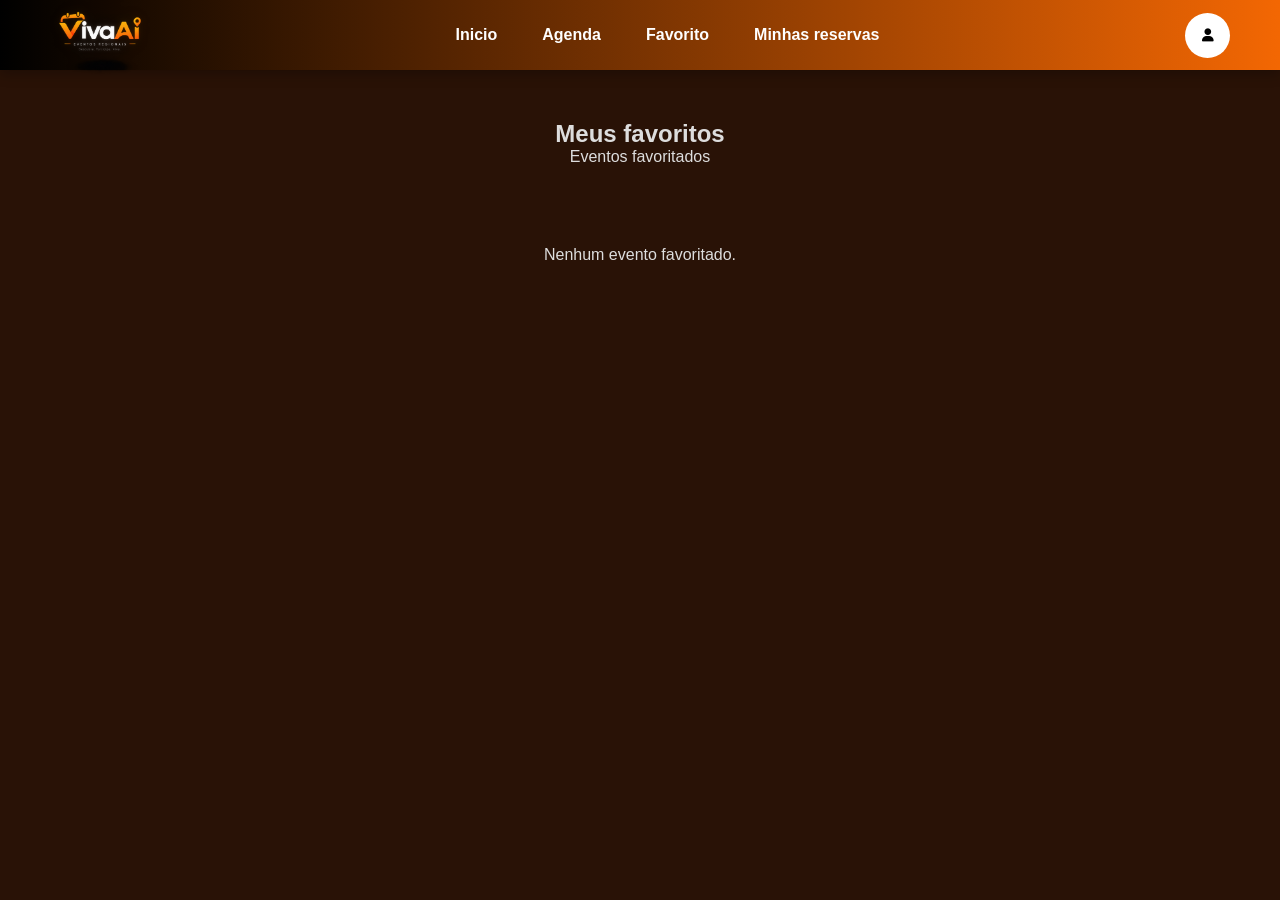
<file: pages/favoritos.html>
<!DOCTYPE html>
    <html lang="pt-br">

        <head>
            <meta charset="UTF-8">
            <meta name="viewport" content="width=device-width, initial-scale=1.0">
            <title>Viva ai</title>
            <link rel="stylesheet" href="https://cdnjs.cloudflare.com/ajax/libs/font-awesome/6.7.2/css/all.min.css">
            <link href="../pages/css/style.css" rel="stylesheet">
            <script src="../pages/js/dados.js" defer></script>
            <script src="../pages/js/app.js" defer></script>
        </head>
        <body class="favoritos">

            <header>

            <div id="logo">
                <img src="../pages/assents/img/viva-ai.png" alt="Logo Viva Ai" width="100" height="100">
            </div>

            <nav id="menu">
                <ul class="menu-navegacao">
                
                    <li><a href="../pages/inicio.html">Inicio</a></li>
                
                    <li id="agenda">
                <a href="#">Agenda</a>
                </li>
                
                    <li><a href="../pages/favoritos.html">Favorito</a></li>
                
                    <li><a href="../pages/minhas-reservas.html">Minhas reservas</a></li>
                
                </ul>
                
                <div class="calendar">
                
                    <button type="button" id="fechar">X</button>
                
                    <div class="header-agenda" id="mes-ano"></div>
                
                    <div class="semanas">
                        <div>Dom</div>
                        <div>Seg</div>
                        <div>Ter</div>
                        <div>Qua</div>
                        <div>Qui</div>
                        <div>Sex</div>
                        <div>Sáb</div>
                    </div>
                
                    <div class="dias" id="dias-calendario"></div>
                
                    <div class="eventos" id="eventos"></div>
                
                    <div class="btn-agenda">
                <button type="button" id="btn-anterior">Anterior</button>
                <button type="button" id="btn-proximo">Próximo</button>
                </div>
                
                </div>
            </nav>

            <button type="button">
                <i class="fa-solid fa-user"></i>
            </button>

        </header>

        <main>

            <div class="titulo-favoritos">
                <h2>Meus favoritos</h2>

                <p>Eventos favoritados</p>
            </div>

            <!-- favorito -->

            <div id="lista-favoritos"></div>

        </main>
        </body>
    </html>
</file>
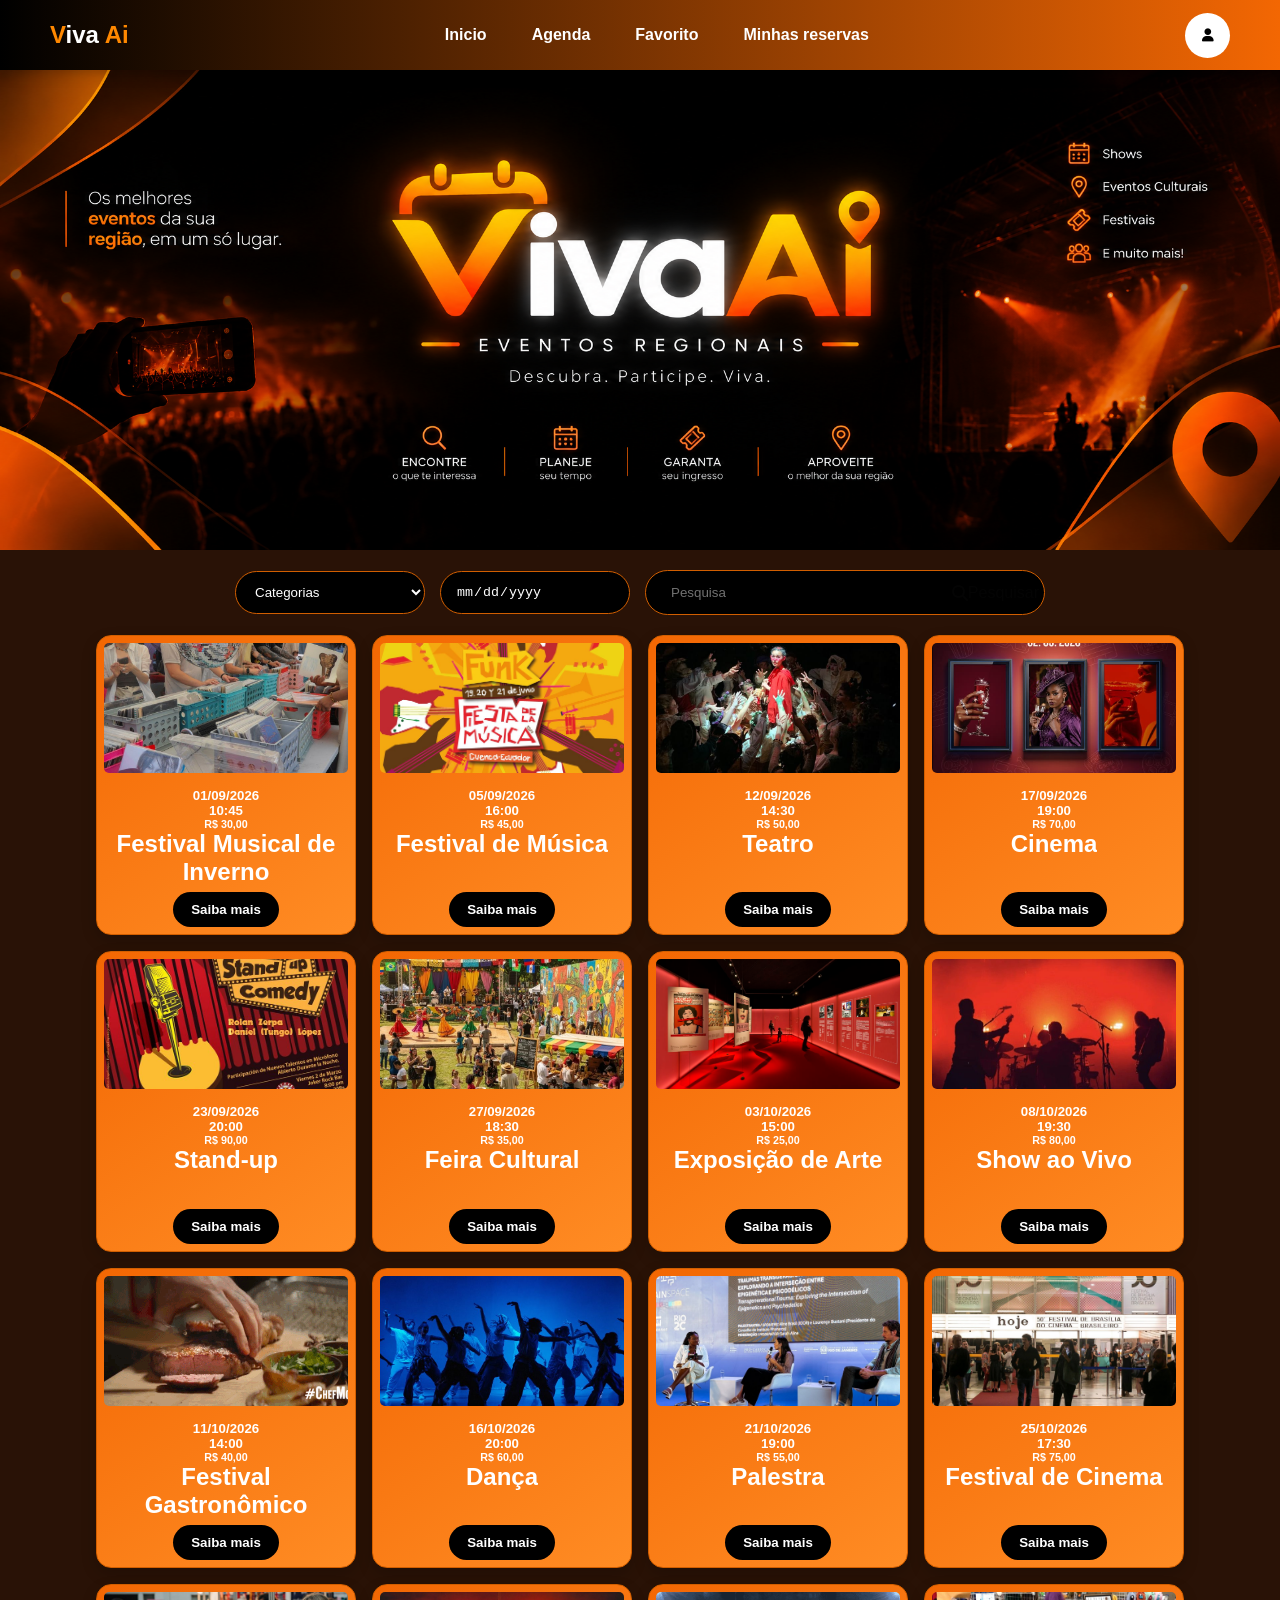
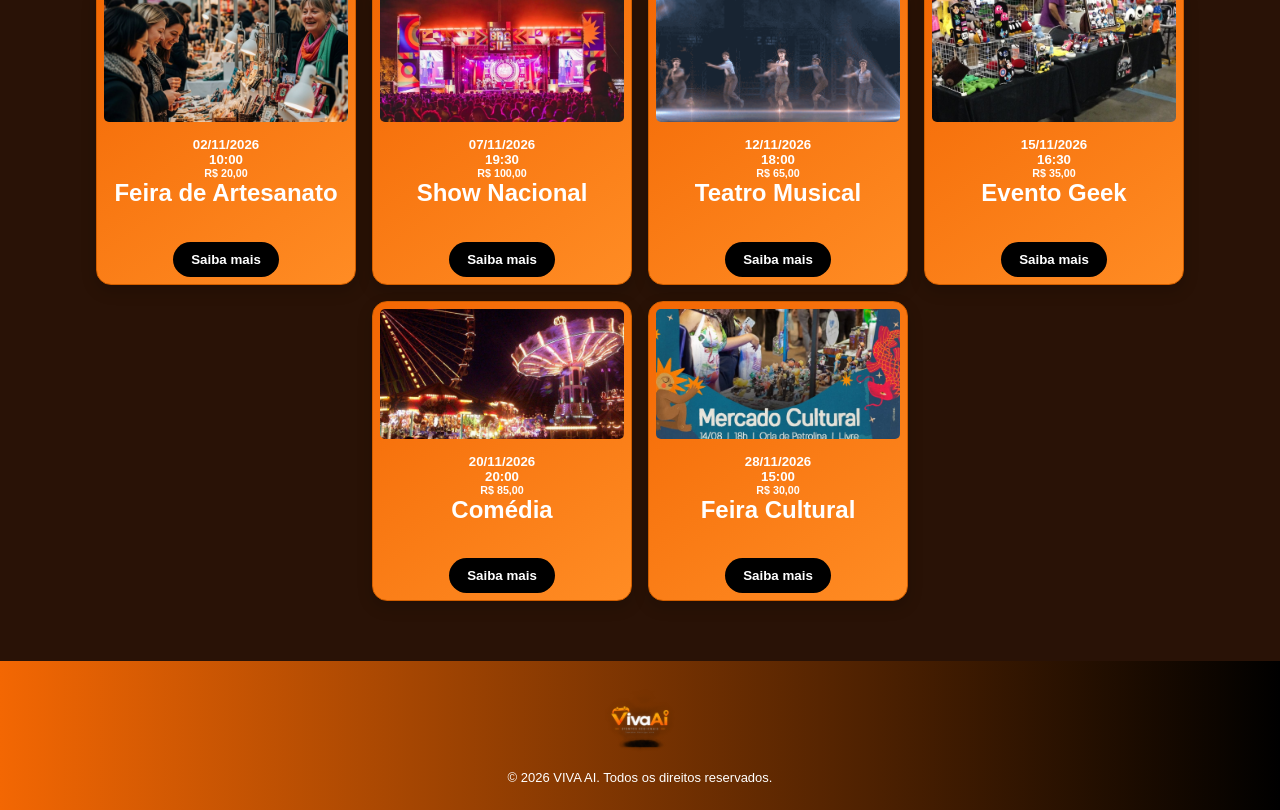
<file: pages/inicio.html>
<!DOCTYPE html>
<html lang="pt-br">
    <head>
        <meta charset="UTF-8">
        <meta name="viewport" content="width=device-width,initial-scale=1.0">

            <title>Viva AI</title>

        <link rel="stylesheet" href="https://cdnjs.cloudflare.com/ajax/libs/font-awesome/6.7.2/css/all.min.css">
        <link rel="stylesheet" href="../pages/css/style.css">

        <script src="../pages/js/dados.js" defer></script>
        <script src="../pages/js/app.js" defer></script>
    </head>

    <body>

        <header>
        <div id="logo"><h1> <strong>V</strong>iva <strong>Ai</strong></h1></div>

        <nav id="menu">
            <ul class="menu-navegacao">
                <li><a href="inicio.html">Inicio</a></li>
                <li id="agenda"><a href="#">Agenda</a></li>
                <li><a href="../pages/favoritos.html">Favorito</a></li>
                <li><a href="../pages/minhas-reservas.html">Minhas reservas</a></li>
            </ul>

            <div class="calendar">
                <button type="button" id="fechar">X</button>
                <div class="header-agenda" id="mes-ano"></div>
                <div class="semanas">
                    <div>Dom</div><div>Seg</div><div>Ter</div><div>Qua</div><div>Qui</div><div>Sex</div><div>Sáb</div>
                </div>

                <div class="dias" id="dias-calendario"></div>
                <div class="eventos" id="eventos"></div>
                <div class="btn-agenda">

                <button type="button" id="btn-anterior">Anterior</button>
                <button type="button" id="btn-proximo">Próximo</button>
                </div>
            </div>
        </nav>

            <button type="button"><i class="fa-solid fa-user"></i></button>
        </header>

        <main>
            <section class="conteudo-principal">
                <div class="conteudo-banner">
                    <img src="../pages/assents/img/vivaaibanner.png" alt="Logo Viva Ai">
                </div>

                <form>
                    <select id="categorias">
                        <option class="disabled" disabled selected>Categorias</option>
                        <option value="Todas">Todos os eventos</option>
                        <option value="Sociais">Sociais</option>
                        <option value="Culturais">Culturais</option>
                        <option value="Esportivos">Esportivos</option>
                        <option value="Educacionais">Educacionais</option>
                        <option value="Musicais">Musicais</option>
                        <option value="Tecnológicos">Tecnológicos</option>
                        <option value="Religiosos">Religiosos</option>
                    </select>

                    <input type="date" id="data">

                    <div class="pesquisa-container">
                        <label for="pesquisa">
                        <input placeholder="Pesquisa" type="text" id="pesquisa">
                        <i class="fa-solid fa-magnifying-glass"></i> Pesquisar
                        </label>
                    </div>
                </form>
            </section>

            <article>
                <div id="lista-eventos"></div>

                <div id="detalhes-evento">
                    <button class="btn-fechar-dtl" id="btn-fechar-detalhes">X</button>

                    <div class="detalhes-conteudo">
                        <h2 id="detalhes-titulo"></h2>
                        <img id="detalhes-imagem">
                        <p id="detalhes-descricao"></p>

                        <p><strong>Data:</strong> <span id="detalhes-data"></span></p>
                        <p><strong>Hora:</strong> <span id="detalhes-hora"></span></p>
                        <p><strong>Preço:</strong> <span id="detalhes-preco"></span></p>
                        <p><strong>Vagas:</strong> <span id="detalhes-vagas"></span></p>

                        <p id="detalhes-lotado" class="aviso-lotado" hidden>Evento lotado — sem vagas disponíveis.</p>

                        <div class="campo-ingressos">
                            <label for="quantidade-ingressos">Quantidade de ingressos:</label>
                            <input type="number" style="color:rgb(0,0,0)" id="quantidade-ingressos" min="1" value="1">
                        </div>

                        <label class="btn-fr2">
                            <input type="checkbox" class="btn-favoritar" id="btn-favorito">
                            <i class="fa-regular fa-heart"></i> Favoritar
                        </label>

                        <button class="btn-fr" id="btn-reservar">
                            <i class="fa-solid fa-ticket"></i> Reservar
                        </button>
                    </div>
                </div>
            </article>

            <footer>
                <img src="../pages/assents/img/viva-ai.png" alt="Logo do Viva Ai" width="100" height="100">
                <p>&copy; 2026 VIVA AI. Todos os direitos reservados.</p>
            </footer>
        </main>

    </body>
</html>
</file>
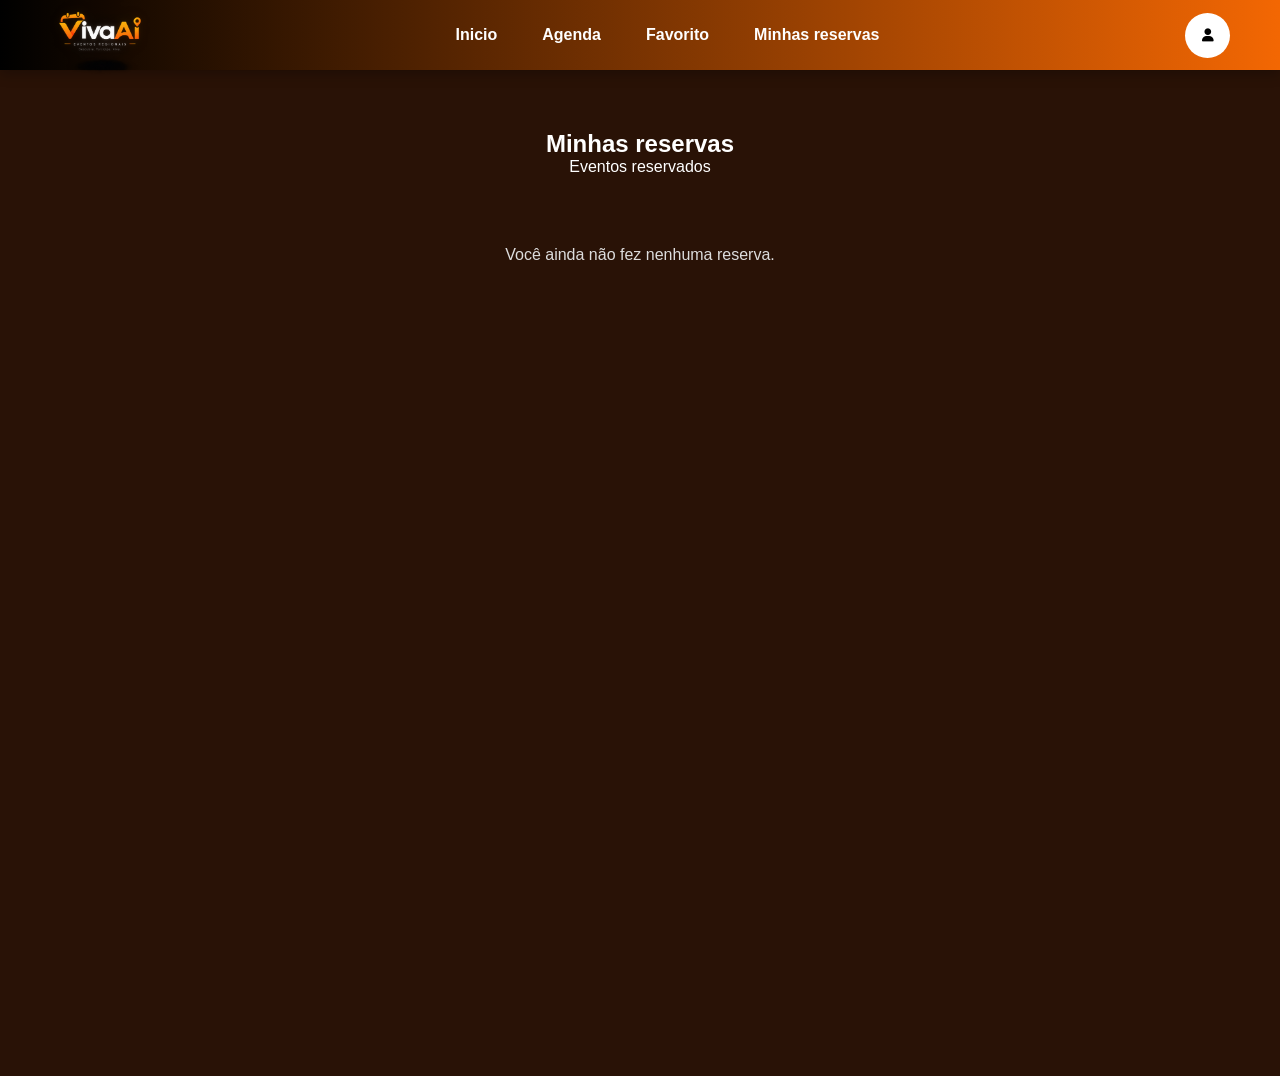
<file: pages/minhas-reservas.html>
<!DOCTYPE html>
<html lang="pt-br">

    <head>
        <meta charset="UTF-8">
        <meta name="viewport" content="width=device-width, initial-scale=1.0">
        <title>Viva ai</title>
        <link rel="stylesheet" href="https://cdnjs.cloudflare.com/ajax/libs/font-awesome/6.7.2/css/all.min.css">
        <link href="../pages/css/style.css" rel="stylesheet">
        <script src="../pages/js/dados.js" defer></script>
        <script src="../pages/js/app.js" defer></script>
    </head>
    <body class="minhas-reservas">

        <header>

            <div id="logo">
                <img src="../pages/assents/img/viva-ai.png" alt="Logo Viva Ai" width="100" height="100">
            </div>

            <nav id="menu">
                <ul class="menu-navegacao">
                    <li><a href="../pages/inicio.html">Inicio</a></li>
                    <li id="agenda">
                        <a href="../pages/agenda.html">Agenda</a>
                    </li>
                    <li><a href="../pages/favoritos.html">Favorito</a></li>
                    <li><a href="../pages/minhas-reservas.html">Minhas reservas</a></li>
                </ul>

                <div class="calendar">
                    <button type="button" id="fechar">X</button>
                    <div class="header-agenda" id="mes-ano"></div>
                    <div class="semanas">
                        <div>Dom</div>
                        <div>Seg</div>
                        <div>Ter</div>
                        <div>Qua</div>
                        <div>Qui</div>
                        <div>Sex</div>
                        <div>Sáb</div>
                    </div>
                    <div class="dias" id="dias-calendario"></div>
                    <div class="eventos" id="eventos"></div>
                    <div class="btn-agenda">
                        <button type="button" id="btn-anterior">Anterior</button>
                        <button type="button" id="btn-proximo">Próximo</button>
                    </div>
                </div>
            </nav>

            <button type="button">
                <i class="fa-solid fa-user"></i>
            </button>

        </header>

        <div class="titulo-minhasReservas">
            <h2 style="color: white;">Minhas reservas</h2>
            <p style="color: white;">Eventos reservados</p>
        </div>

        <main class="minhas-reservas">
            <div id="lista-minhas-reservas"></div>
        </main>

    </body>
</html>
</file>
<file: pages/css/style.css>
* {
    margin: 0;
    padding: 0;
    box-sizing: border-box;
}

body {
    font-family: Arial, sans-serif;
    background: #291206;
    color: #040404;
}

/* Header */

header {
    position: fixed;
    top: 0;
    width: 100%;
    height: 70px;
    padding: 15px 50px;
    display: flex;
    align-items: center;
    background: linear-gradient(90deg, #000, #f36703);
    color: #fff;
    box-shadow: 0 4px 12px #00000040;
    z-index: 100;
}

#logo h1 {
    font-size: 24px;
    color: #fff;
}

#logo strong {
    color: #ff8800;
}

#menu {
    flex: 1;
    display: flex;
    justify-content: center;
}

.menu-navegacao {
    display: flex;
    gap: 35px;
    list-style: none;
}

.menu-navegacao a {
    padding: 10px 5px;
    color: #fff;
    text-decoration: none;
    font-size: 16px;
    font-weight: bold;
}

header > button {
    width: 45px;
    height: 45px;
    border: none;
    border-radius: 50%;
    background: #fff;
    cursor: pointer;
}

/* Calendário */

.calendar {
    display: none;
    position: absolute;
    top: 70px;
    width: 350px;
    padding: 20px;
    background: #fff;
    color: #000;
    border-radius: 12px;
    box-shadow: 0 8px 25px #00000040;
}

.header-agenda {
    margin-bottom: 15px;
    text-align: center;
    font-size: 20px;
    font-weight: bold;
}

.semanas,
.dias {
    display: grid;
    grid-template-columns: repeat(7, 1fr);
    text-align: center;
}

.semanas div {
    padding: 8px 0;
    color: #555;
    font-weight: bold;
}

.dias div {
    margin: 2px;
    padding: 10px 0;
    border-radius: 6px;
    cursor: pointer;
}

.dias div:hover {
    background: #ffe0c2;
}

.dias .evento {
    background: #f36703;
    color: #fff;
}

#fechar {
    position: absolute;
    top: 10px;
    right: 10px;
    width: 28px;
    height: 28px;
    border: none;
    border-radius: 50%;
    background: #f36703;
    color: #fff;
    cursor: pointer;
}

.eventos {
    margin-top: 15px;
    text-align: center;
}

.btn-agenda {
    display: flex;
    justify-content: space-between;
    margin-top: 15px;
}

.btn-agenda button {
    padding: 8px 15px;
    border: none;
    border-radius: 20px;
    background: #f36703;
    color: #fff;
    cursor: pointer;
}

/* Conteúdo */

main {
    min-height: 100vh;
    padding-top: 70px;
}

.conteudo-principal {
    text-align: center;
}

.conteudo-banner img {
    width: 100%;
    display: block;
}

form {
    display: flex;
    justify-content: center;
    align-items: center;
    flex-wrap: wrap;
    gap: 15px;
    padding: 20px;
}

select,
#data {
    width: 190px;
    padding: 12px 15px;
    border: 1px solid #d15e00;
    border-radius: 25px;
    background: #000;
    color: #fff;
    cursor: pointer;
    outline: none;
}

.disabled {
    display: none;
}

/* Pesquisa */

.pesquisa-container {
    display: flex;
    width: 400px;
    padding: 4px 5px 4px 15px;
    border: 1px solid #d15e00;
    border-radius: 25px;
    background: #000;
}

.pesquisa-container label {
    display: flex;
    align-items: center;
    width: 100%;
}

#pesquisa {
    flex: 1;
    padding: 10px;
    border: none;
    outline: none;
    background: transparent;
    color: #fff;
}

#pesquisa::placeholder {
    color: #ffffff71;
}

.pesquisa-container button {
    padding: 10px 16px;
    border: none;
    border-radius: 20px;
    background: #f36703;
    color: #fff;
    font-weight: bold;
    cursor: pointer;
}

/* Eventos */

#lista-eventos,
#lista-favoritos,
#lista-minhas-reservas {
    display: flex;
    flex-wrap: wrap;
    justify-content: center;
    gap: 16px;
    width: 100%;
    color: #ddd;
}

.evento-novo{
    word-wrap: break-word;
    overflow-wrap: break-word;
    display: -webkit-box;
    -webkit-line-clamp: 2;
    -webkit-box-orient: vertical;
    overflow: hidden;
    text-overflow: ellipsis;
    min-height: 2.6em;
}

.banner-novo {
    display: flex;
    flex-direction: column;
    align-items: center;
    padding: 7px 7px 7px 7px;
    border: 1px solid #d15e00;
    border-radius: 15px;
    background: linear-gradient(145deg, #f36703, #ff8c24);
    color: #fff;
    box-shadow: 0 6px 15px #0000002e;
    flex: 0 0 260px;
}

.banner-novo img {
    width: 100%;
    height: 130px;
    margin-bottom: 15px;
    border-radius: 5px;
    object-fit: cover;
}

.reserva {
    display: flex;
    flex-direction: column;
    align-items: center;

    border: 1px solid #d15e00;
    border-radius: 15px;
    background: linear-gradient(145deg, #f36703, #ff8c24);
    color: #fff;
    box-shadow: 0 6px 15px #0000002e;
    flex: 0 0 260px;
}

.reserva-favoritos {
    display: flex;
    flex-direction: column;
    align-items: center;
    justify-content: center;
    max-width: 500px;
    padding: 0px 10px 30px 10px;
    margin: 0px 770px 40px 770px;
    border: 1px solid #d15e00;
    border-radius: 15px;
    background: linear-gradient(145deg, #f36703, #ff8c24);
    color: #fff;
    box-shadow: 0 6px 15px #0000002e;
    transition: 0.3s;
}

/* Botões */

.btn-saiba-mais {
    border: none;
    background: #000;
    color: #fff;
    cursor: pointer;
    margin-top: 10px;
    padding: 10px 18px;
    border-radius: 20px;
    font-weight: bold;
    margin-top: auto;
}

.btn-cancelar {
    border: none;
    background-color: #000;
    color: #fefbfb;
    cursor: pointer;
    padding: 12px;
    margin: 20px 0px 20px 60px;
    border-radius: 17px;
    
}

.btn-favoritos {
    border: none;
    background-color: #000;
    color: #fefbfb;
    cursor: pointer;
    padding: 8px;
    border-radius: 7px;
    margin: 30px 0px 0px 0px;
}

.btn-fr {
    border: none;
    background-color: #000;
    color: #fefbfb;
    cursor: pointer;
    padding: 10px;
    border-radius: 20px;
    margin: 21px 6px 0px 3px;
}

.btn-fr2 {
    padding: 10px 5px 10px 8px;
    margin: 0px 10px 0px 0px;
    border-radius: 20px;
    border: none;
    background-color: #000;
    color: #fefbfb;
    font-size: 13px;
}

.btn-saiba-mais:hover {
    background: #291f18;
}

.btn-cancelar:hover {
    cursor: pointer;
    background-color: #363333;
    color: #fffafa;
}

.btn-favoritos:hover {
    cursor: pointer;
    background-color: #363333;
    color: #fffafa;
}

.btn-fr:hover {
    cursor: pointer;
    background-color: #363333;
    color: #fffafa;
}

.btn-fr2:hover {
    cursor: pointer;
    background-color: #363333;
    color: #fffafa;
}

/* Detalhes */

#detalhes-evento {
    display: none;
    position: fixed;
    top: 50%;
    left: 50%;
    width: 500px;
    max-width: 90%;
    height: 485px;
    padding: 25px;
    transform: translate(-50%, -50%);
    background: linear-gradient(90deg, #823e13, #fc7712, #d75f14);
    color: #fff;
    border: 5px solid #201811;
    border-radius: 15px;
    box-shadow: 0 40px 70px #000;
    z-index: 1000;
}

#detalhes-imagem {
    width: 100%;
    height: 150px;
    margin-bottom: 15px;
    border-radius: 5px;
    object-fit: cover;
}

.btn-fechar-dtl {
    float: right;
    padding: 7px 10px 7px 10px;
    margin: 0px 0px 0px 420px;
    border-radius: 100%;
    border: none;
    background-color: #000;
    color: #fefbfb;
    cursor: pointer;
}

.btn-fechar-dtl:hover {
    cursor: pointer;
    background-color: #2f2d2d;
    color: #fffbfb;
}

/* Favoritos e reservas */

.titulo-minhasReservas {
    text-align: center;
    padding: 130px 0px 0px 0px;
}

.titulo-favoritos {
    text-align: center;
    padding: 50px 0px 80px 0px;
}

.favoritos {
    color: #ddd;
}

.PNG-reserva {
    padding: 10px 0;
}

.PNG-reserva img {
    width: 230px;
    height: 140px;
    border-radius: 7px;
    object-fit: cover;
}

.PNG-favoritos {
    padding: 0px;
    margin: 10px 0px 100px 0px;
}

.titulo-evento {
    padding: 10px 0 20px;

}

.titulocomedy {
    padding-bottom: 20px;
}

.card-cmdvivaai {
    font-size: 22px;
}

.informacoes{
    margin-top: 50px;
    position: static;
}

/* Footer */

footer {
    margin-top: 60px;
    padding: 25px 20px;
    background: linear-gradient(90deg, #f36703, #000);
    color: #fff;
    text-align: center;
}

.qr-ingresso {
    width: 65px;
    height: 65px;
}

footer img {
    width: 70px;
    height: 70px;
    margin-bottom: 10px;
    object-fit: contain;
}

footer p {
    font-size: 13px;
}

h2 {
    /* position: absolute; */
    justify-content: center;
    text-align: center;
}
</file>
